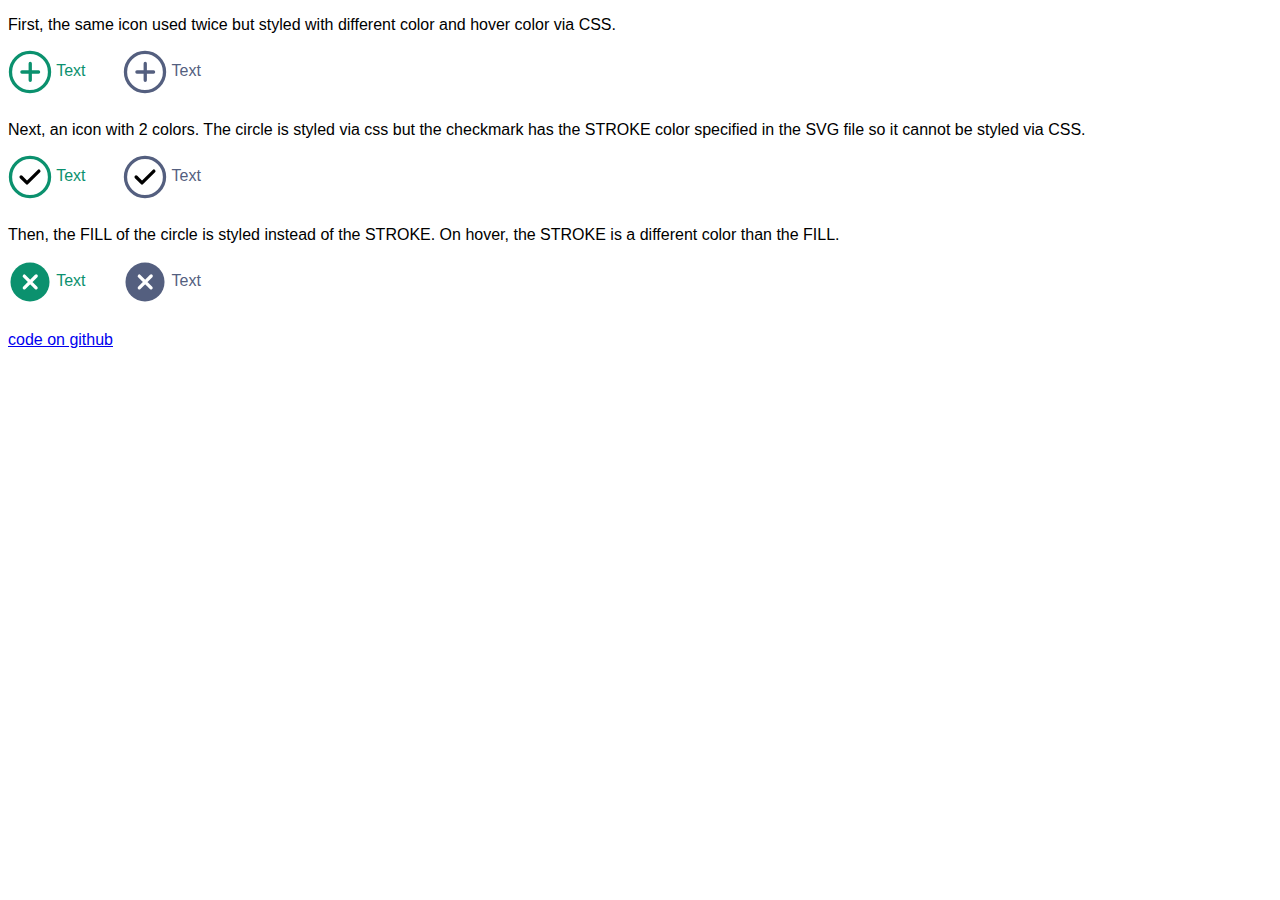
<file: index.html>
<!DOCTYPE html>
<html>
<head lang="en-us">
  <meta charset='utf-8' />
  <meta http-equiv="X-UA-Compatible" content="ie=edge" />
  <meta name="viewport" content="width=device-width, initial-scale=1" />
  <title>SVG.using.USE</title>
  <link rel="stylesheet" href="stylesheets/screen.css" />
</head>

<body>
  <p>First, the same icon used twice but styled with different color and hover color via CSS.</p>
  <div class="add1">
      <svg><use xlink:href="svg-defs.svg#circle-add"></use></svg> Text
  </div>
  <div class="add2">
      <svg><use xlink:href="svg-defs.svg#circle-add"></use></svg> Text
  </div>
  <p>Next, an icon with 2 colors. The circle is styled via css but the checkmark has the STROKE color specified in the SVG file so it cannot be styled via CSS.</p>
  <div class="check1">
      <svg><use xlink:href="svg-defs.svg#circle-check"></use></svg> Text
  </div>
  <div class="check2">
      <svg><use xlink:href="svg-defs.svg#circle-check"></use></svg> Text
  </div>
  <p>Then, the FILL of the circle is styled instead of the STROKE. On hover, the STROKE is a different color than the FILL.</p>
  <div class="delete delete1">
      <svg><use xlink:href="svg-defs.svg#circle-delete"></use></svg> Text
  </div>
  <div class="delete delete2">
      <svg><use xlink:href="svg-defs.svg#circle-delete"></use></svg> Text
  </div>

  <p>
    <a href="https://github.com/getsetbro/svg.using.use">code on github</a>
  </p>

  <!-- support for oldIE -->
  <script src="svg4everybody.min.js"></script>

</body>
</html>
</file>
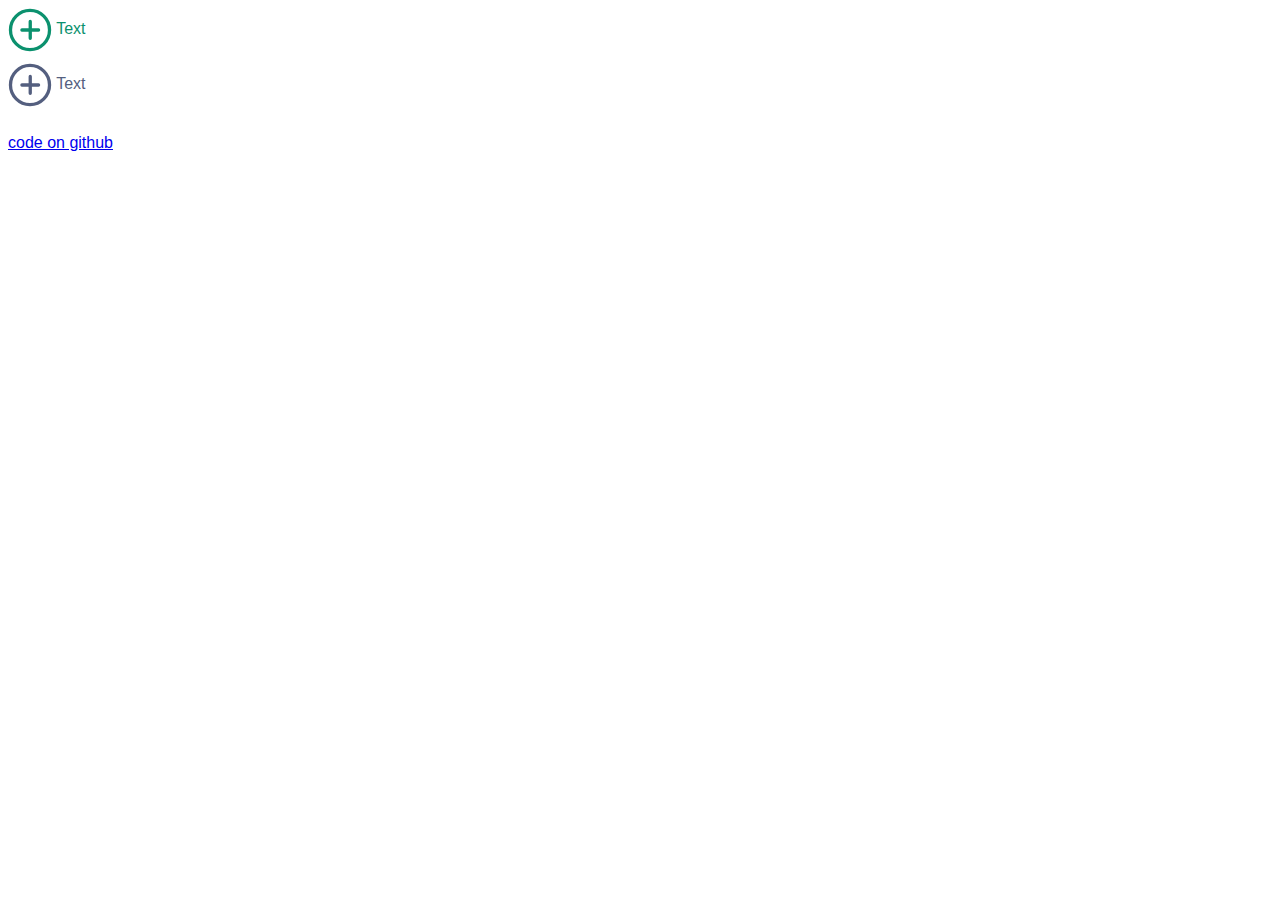
<file: index2.html>
<!DOCTYPE html>
<html>
<head lang="en-us">
  <meta charset='utf-8' />
  <meta http-equiv="X-UA-Compatible" content="ie=edge" />
  <meta name="viewport" content="width=device-width, initial-scale=1" />
  <title>SVG.using.USE</title>
  <link rel="stylesheet" href="stylesheets/screen.css" />
  <style>

    span{
      display: none
    }
    div:hover + span{
      display: inline-block;
    }
  </style>
</head>

<body>
  <div class="add1">
      <svg><use xlink:href="svg-defs.svg#circle-add"></use></svg> Text
  </div>
  <span>Hover is happening!!!</span>
  <br>
  <div class="add2">
    <svg viewBox="0 0 13.341 13.341" id="circle-add">
        <title>circle-add</title>
        <g stroke-linecap="round" stroke-linejoin="round" stroke-miterlimit="10" fill="none">
            <circle cx="6.671" cy="6.671" r="5.921"></circle>
            <path d="M4.219 6.67h5.05M6.744 4.098v5.097"></path>
        </g>
    </svg> Text
  </div>
  <span>Hover is happening!!!</span>

  <p>
    <a href="https://github.com/getsetbro/svg.using.use">code on github</a>
  </p>

  <!-- support for oldIE -->
  <script src="svg4everybody.min.js"></script>

</body>
</html>
</file>
<file: stylesheets/screen.css>
/* line 4, ../sass/screen.scss */
body {
  font-family: sans-serif;
}

/* line 7, ../sass/screen.scss */
div {
  display: inline-block;
  height: 55px;
  width: 111px;
  color: #0B916E;
}
/* line 12, ../sass/screen.scss */
div svg {
  stroke: #0B916E;
  fill: #0B916E;
  width: 44px;
  height: 44px;
  vertical-align: middle;
}
/* line 19, ../sass/screen.scss */
div:hover {
  color: #EAA830;
}
/* line 22, ../sass/screen.scss */
div:hover svg {
  stroke: #EAA830;
  fill: #EAA830;
}

/* line 27, ../sass/screen.scss */
.add2, .check2, .delete2 {
  color: #545F7F;
}

/* line 30, ../sass/screen.scss */
.add2 svg, .check2 svg {
  stroke: #545F7F;
}

/* line 34, ../sass/screen.scss */
.delete svg {
  stroke: #fff;
  fill: #0B916E;
}
/* line 38, ../sass/screen.scss */
.delete:hover svg {
  stroke: #000;
  fill: #EAA830;
}

/* line 44, ../sass/screen.scss */
.delete2 svg {
  stroke: #fff;
  fill: #545F7F;
}
</file>
